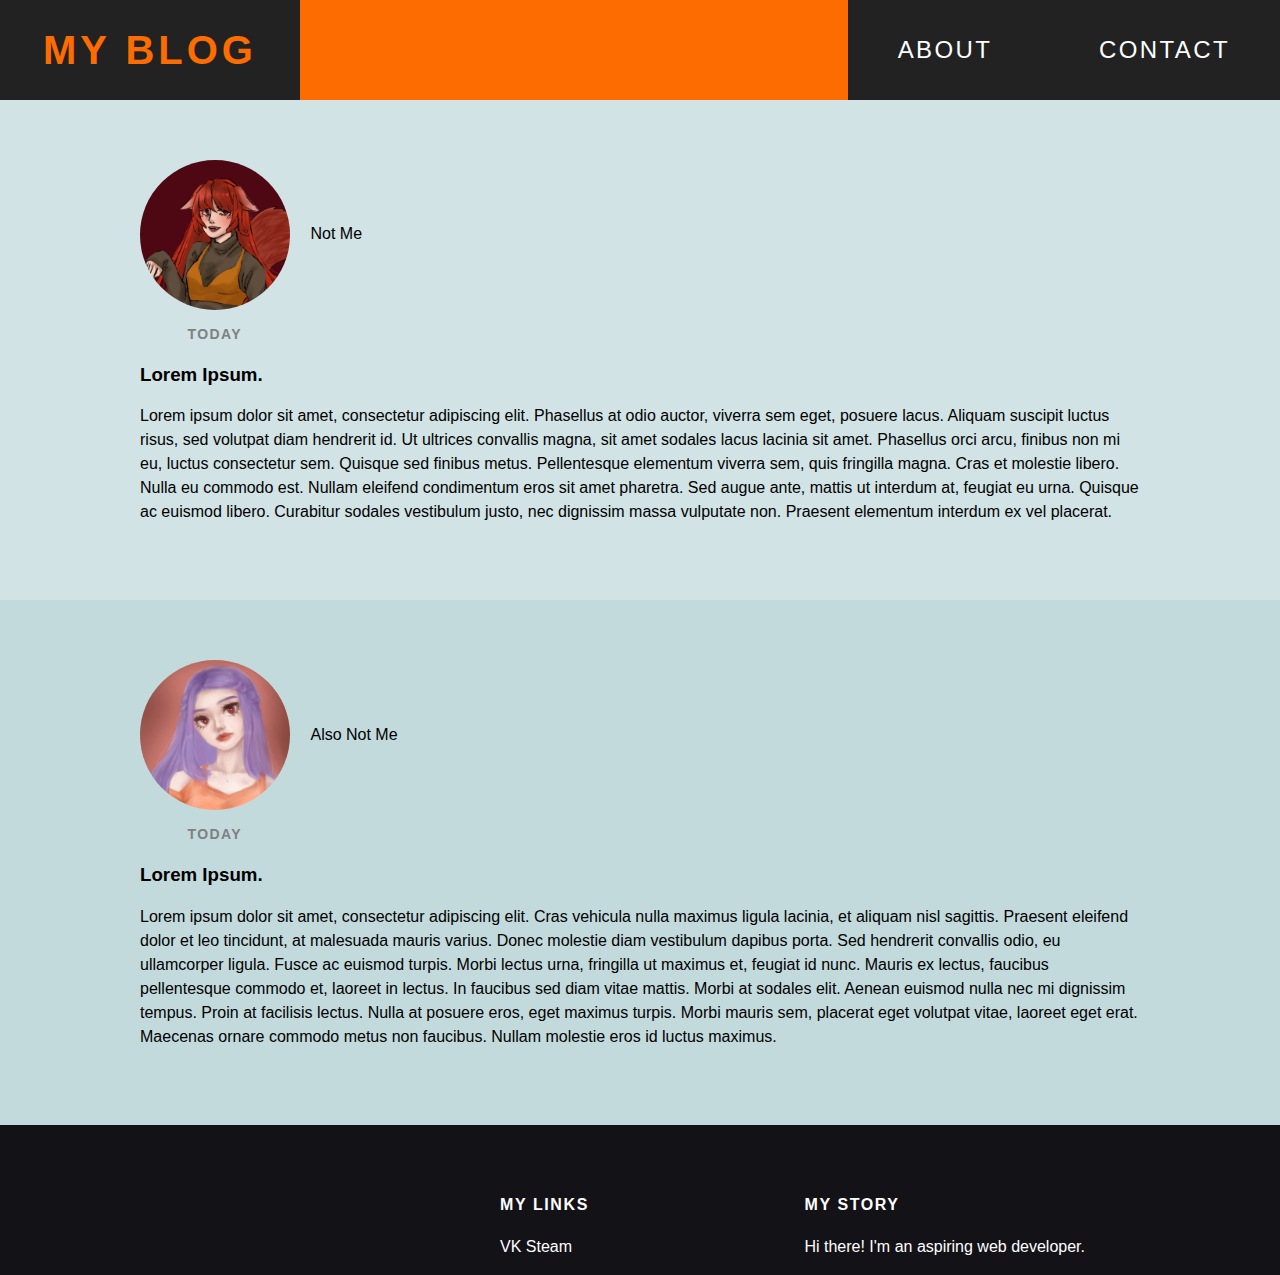
<file: index.html>
<!DOCTYPE html>
<html lang="en">
<head>
	<link rel="stylesheet" type="text/css" href="style.css">
	<meta charset="UTF-8">
	<meta name="viewport" content="width=device-width, initial-scale=1.0">
	<title>Document</title>
</head>
<body>

	<div id="header">
		<div class="container">

			<a id="header-title" href="index.html">My Blog</a>
			<ul id="header-nav">
				<li><a href="about.html">About</a></li>
				<li><a href="mailto:ivomezits@gmail.com">Contact</a></li>
			</ul>
		</div>
	</div>

	<div id="content">
		<div class="container">
			<div class="post">
				<div class="post-author">
				<img src="art.jpg" width="300" height="width">
				<span>Not Me</span>
				</div>
				<p class="post-date">Today</p>
				<h3 class="post-title">Lorem Ipsum.</h3>
					<div class="post-content"> 
						<p>Lorem ipsum dolor sit amet, consectetur adipiscing elit. Phasellus at odio auctor, viverra sem eget, posuere lacus. Aliquam suscipit luctus risus, sed volutpat diam hendrerit id. Ut ultrices convallis magna, sit amet sodales lacus lacinia sit amet. Phasellus orci arcu, finibus non mi eu, luctus consectetur sem. Quisque sed finibus metus. Pellentesque elementum viverra sem, quis fringilla magna. Cras et molestie libero. Nulla eu commodo est. Nullam eleifend condimentum eros sit amet pharetra. Sed augue ante, mattis ut interdum at, feugiat eu urna. Quisque ac euismod libero. Curabitur sodales vestibulum justo, nec dignissim massa vulputate non. Praesent elementum interdum ex vel placerat.</p>
					</div>
			</div>
		</div>
	</div>

<div id="content">
		<div class="post-container">

			<div class="post">
				<div class="post-author">
				<img src="art2.jpg" width="300" height="width">
				<span>Also Not Me</span>
				</div>
				<p class="post-date">Today</p>
				<h3 class="post-title">Lorem Ipsum.</h3>
					<div class="post-content"> 
						<p>Lorem ipsum dolor sit amet, consectetur adipiscing elit. Cras vehicula nulla maximus ligula lacinia, et aliquam nisl sagittis. Praesent eleifend dolor et leo tincidunt, at malesuada mauris varius. Donec molestie diam vestibulum dapibus porta. Sed hendrerit convallis odio, eu ullamcorper ligula. Fusce ac euismod turpis. Morbi lectus urna, fringilla ut maximus et, feugiat id nunc. Mauris ex lectus, faucibus pellentesque commodo et, laoreet in lectus. In faucibus sed diam vitae mattis. Morbi at sodales elit. Aenean euismod nulla nec mi dignissim tempus. Proin at facilisis lectus. Nulla at posuere eros, eget maximus turpis. Morbi mauris sem, placerat eget volutpat vitae, laoreet eget erat. Maecenas ornare commodo metus non faucibus. Nullam molestie eros id luctus maximus.</p>
					</div>
			</div>
		</div>
	</div>

	<footer>
	<div id="footer">
		<div class="container">

			<div class="column">
			<h4>My Links</h4>
			<p>
			<a href="https://vk.com/ivomezit">VK</a>
			<a href="https://steamcommunity.com/id/ivulka/">Steam</a>
			</p>
			</div>

				<div class="column">
				<h4>My Story</h4>

				<p>Hi there! I'm an aspiring web developer.</p>

				</div>
			
		</div>
	</div>
	</footer>

	<style>
    #header a {
    color: white;
    transition: color 0.4s;
}

    .container a {
    color: white;
    transition: color 0.4s;
}

	</style>

</body>
</html>
</file>
<file: style.css>
html {
	position: relative;
	height: 100%;
}

body {
	color: #555;
	margin: 0;
	padding: 0;
	font-family: "Alata", sans-serif;
	background-color: #d1e3e5;
	height: 100%;
	min-width: 800px;
	min-height: 300px;
}

.wrapper {
	min-height: 100%;
	display: grid;
	grid-template-rows: auto 1fr auto
}

#header {
	background-color: #fd6c01;
	height: 100px;
	line-height: 100px;
	min-width: 820px;
	min-height: 100px;
}

#header a {
	color: white;
	text-decoration: none;
	text-transform: uppercase;
	letter-spacing: 0.1em;
}

#header a:hover {
	color: #fd6c01;
}

#header-title {
	display: block;
	float: left;
	font-size: 40px;
	font-weight: bold;
	border: 0px solid #222;
	height: 100px;
	width: 300px;
	background: #222;
	text-align: center;
}

#header-nav {
	display: block;
	float: right;
	font-size: 24px;
	border: 0px solid #222;
	background: #222;
	height: 100px;
	min-width: 425px;
	text-align: left;
	margin: 0 0 0 0;
	padding: 0 0 0 0;
}

#header-nav li {
	display: inline;
	padding-left: 50px;
	padding-right: 50px;
}

.container {
	min-width: 600px;
	margin: 0 auto;
}

.container a {
	color: white;
	transition: color 0.4s; /* это прописывается в html в <body> вместе с цветом*/
}

@font-face {
	font-family: "Alata", sans-serif;
	src: url(https://fonts.googleapis.com/css2?family=Alata&display=swap);
}

/* Шрифты можно импортировать - @import url(); */

#footer {
	background-color: #131217;
	padding: 50px 0 0 500px;
	overflow: hidden;
	clear: both;
	min-width: 600px;

}

.column {
	min-width: 300px;
	display: inline-block;
	vertical-align: top;
}

#footer h4 {
	color: white;
	text-transform: uppercase;
	letter-spacing: 0.1em;
}

#footer p {
	color: white;
}

a {
	color: white;
	text-decoration: none;
}


.column a:hover {
	color: #d1e3e5;
	transition: color 0.4s;
}

.post, .about {
	max-width: 1000px;
	margin: 0 auto;
	padding: 60px 0;
}

.post-author img {
	width: 150px;
	height: 150px;
	vertical-align: middle;
	border-radius: 50%;
}

.about-author img {
	border-radius: 50%;
	vertical-align: middle;
}

.post-content {
	color: black;
}

.post-author span {
	margin-left: 16px;
	color:black;
}

.post-date {
	color: gray;
	font-size: 14px;
	font-weight: bold;
	text-transform: uppercase;
	letter-spacing: 0.1em;
	margin-left: 47.5px;
}

h1, h2, h3, h4 {
	color: black;
}

p {
	line-height: 1.5;
}

.about {
	text-align: center;
	color: black;
	font-size: 20px;

}

.post-container {
	background-color: #c3dadd;
}

@media all and (max-width: 1200px) {
	div {
		width: 50%;
	}
}

@media all and (max-width: 480px) {
	div {
		width: 100%;
	}
}
</file>
